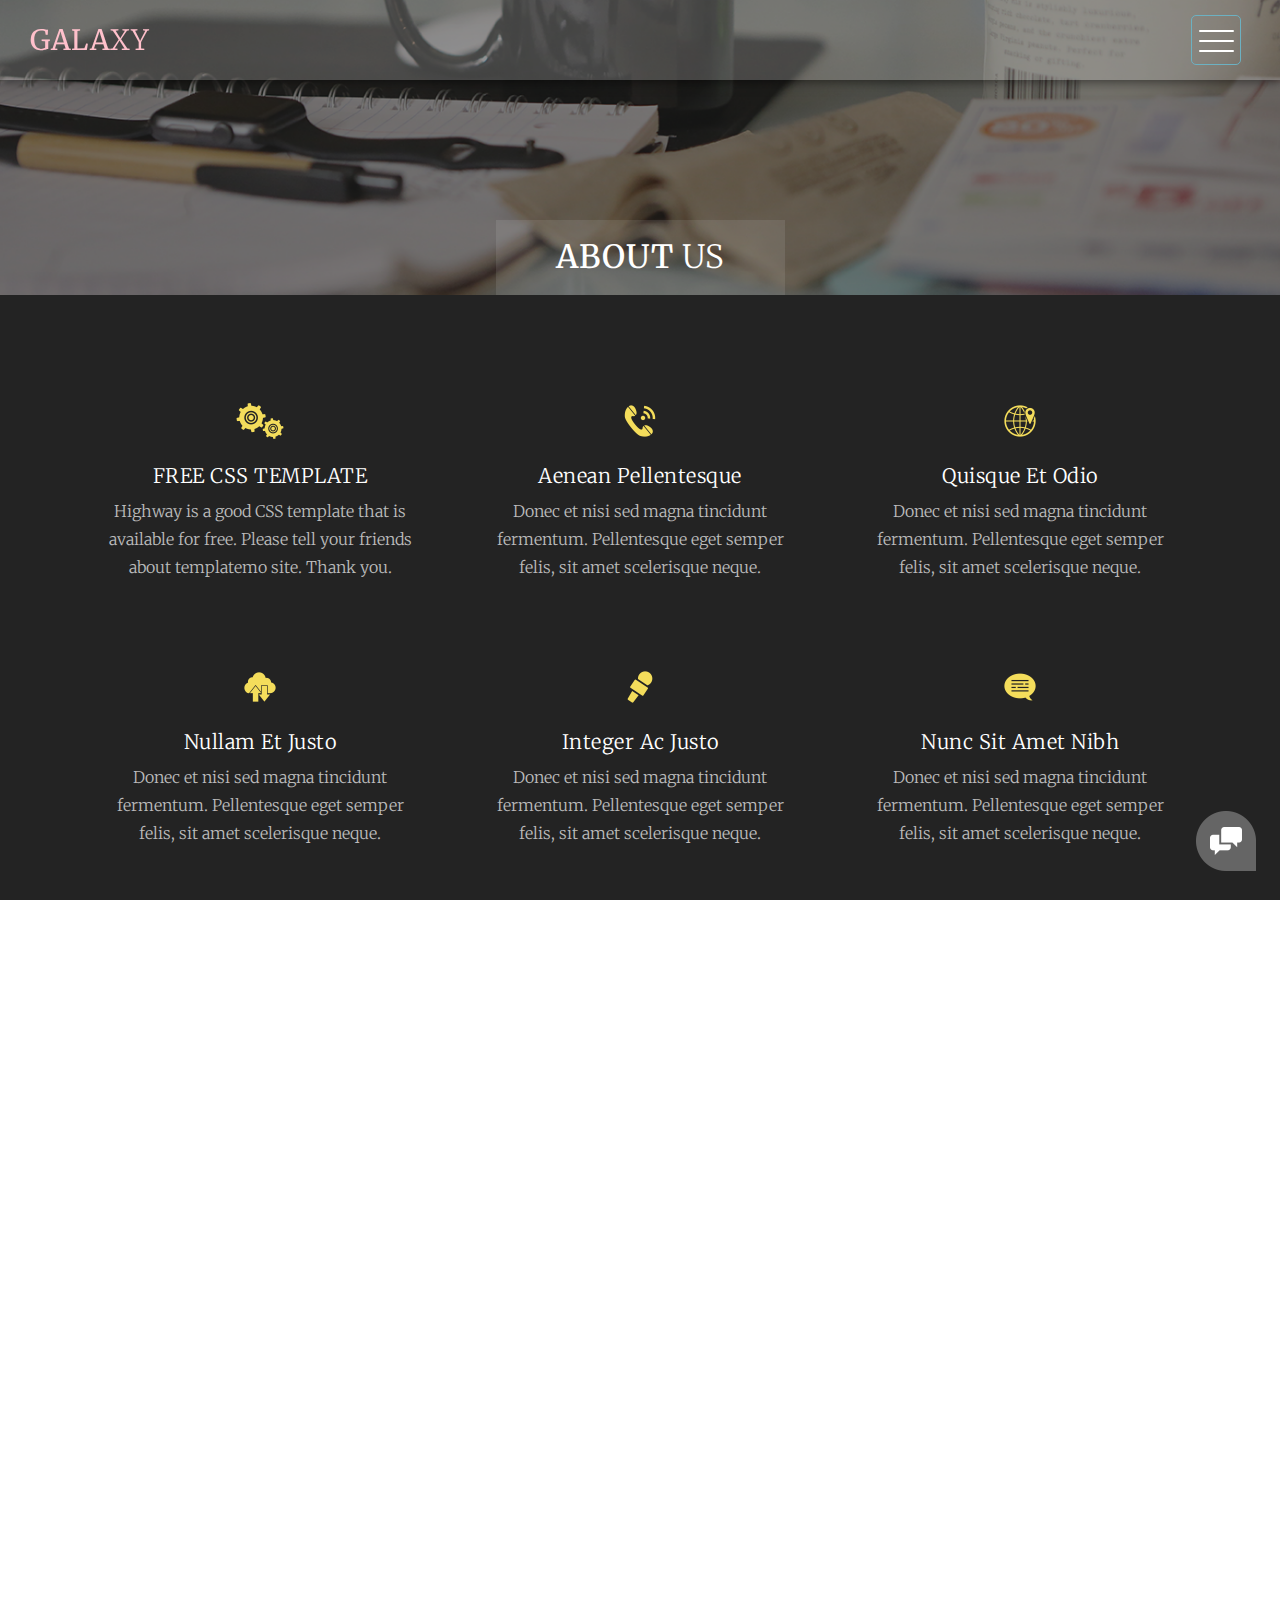
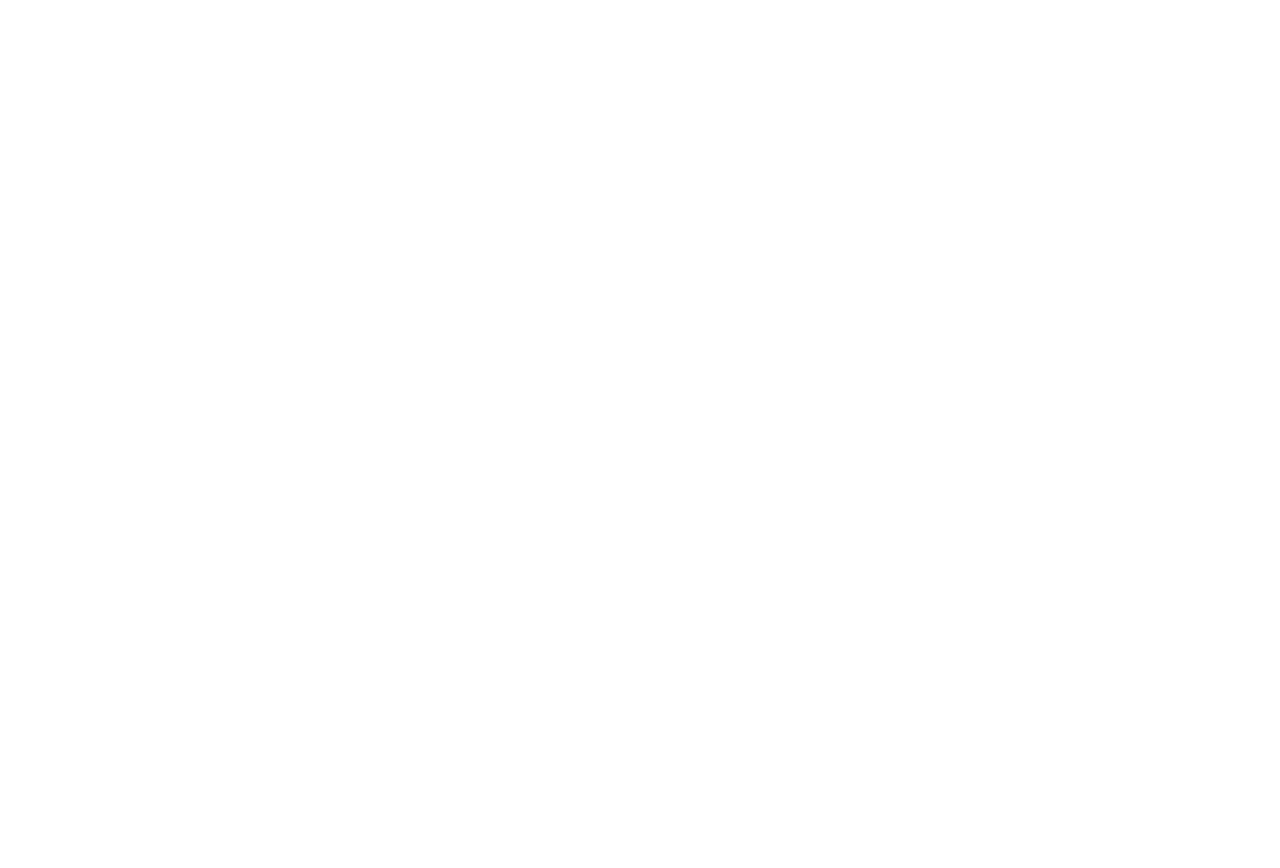
<file: about.html>
<!DOCTYPE html>
<html>
    <head>
        <meta charset="utf-8">
        <meta http-equiv="X-UA-Compatible" content="IE=edge,chrome=1">
        <title>About Highway - Free CSS Template</title>
<!-- 

Highway Template

https://templatemo.com/tm-520-highway

-->
        <meta name="description" content="">
        <meta name="viewport" content="width=device-width, initial-scale=1">
        <link rel="apple-touch-icon" href="apple-touch-icon.png">

        <link rel="stylesheet" href="css/bootstrap.min.css">
        <link rel="stylesheet" href="css/bootstrap-theme.min.css">
        <link rel="stylesheet" href="css/fontAwesome.css">
        <link rel="stylesheet" href="css/light-box.css">
        <link rel="stylesheet" href="css/templatemo-style.css">

        <link href="https://fonts.googleapis.com/css?family=Kanit:100,200,300,400,500,600,700,800,900" rel="stylesheet">

        <script src="js/vendor/modernizr-2.8.3-respond-1.4.2.min.js"></script>
    </head>

<body>

    <nav>
        <div class="logo">
            <a href="index.html">Gala<em>xy</em></a>
        </div>
      <div class="menu-icon">
        <span></span>
      </div>
    </nav>

    <div class="page-heading">
        <div class="container">
            <div class="heading-content">
                <h1>About <em>Us</em></h1>
            </div>
        </div>
    </div>


    <div class="services">
        <div class="container">
            <div class="col-md-4 col-sm-6">
                <div class="service-item">
                    <div class="icon">
                        <img src="img/service_1.png" alt="">
                    </div>
                    <div class="text">
                        <h4>FREE CSS TEMPLATE</h4>
                        <p>Highway is a good CSS template that is available for free. Please tell your friends about templatemo site. Thank you.</p>
                    </div>
                </div>
            </div>
            <div class="col-md-4 col-sm-6">
                <div class="service-item">
                    <div class="icon">
                        <img src="img/service_2.png" alt="">
                    </div>
                    <div class="text">
                        <h4>Aenean pellentesque</h4>
                        <p>Donec et nisi sed magna tincidunt fermentum. Pellentesque eget semper felis, sit amet scelerisque neque.</p>
                    </div>
                </div>
            </div>
            <div class="col-md-4 col-sm-6">
                <div class="service-item">
                    <div class="icon">
                        <img src="img/service_3.png" alt="">
                    </div>
                    <div class="text">
                        <h4>Quisque et odio</h4>
                        <p>Donec et nisi sed magna tincidunt fermentum. Pellentesque eget semper felis, sit amet scelerisque neque.</p>
                    </div>
                </div>
            </div>
            <div class="col-md-4 col-sm-6">
                <div class="service-item">
                    <div class="icon">
                        <img src="img/service_4.png" alt="">
                    </div>
                    <div class="text">
                        <h4>Nullam et justo</h4>
                        <p>Donec et nisi sed magna tincidunt fermentum. Pellentesque eget semper felis, sit amet scelerisque neque.</p>
                    </div>
                </div>
            </div>
            <div class="col-md-4 col-sm-6">
                <div class="service-item">
                    <div class="icon">
                        <img src="img/service_5.png" alt="">
                    </div>
                    <div class="text">
                        <h4>Integer ac justo</h4>
                        <p>Donec et nisi sed magna tincidunt fermentum. Pellentesque eget semper felis, sit amet scelerisque neque.</p>
                    </div>
                </div>
            </div>
            <div class="col-md-4 col-sm-6">
                <div class="service-item">
                    <div class="icon">
                        <img src="img/service_6.png" alt="">
                    </div>
                    <div class="text">
                        <h4>Nunc sit amet nibh</h4>
                        <p>Donec et nisi sed magna tincidunt fermentum. Pellentesque eget semper felis, sit amet scelerisque neque.</p>
                    </div>
                </div>
            </div>
        </div>
    </div>


    <div class="more-about-us">
        <div class="container">
            <div class="col-md-5 col-md-offset-7">
                <div class="content">
                    <h2>Aenean vehicula tincidunt</h2>
                    <span>Donec et nisi sed</span>
                    <p>Vivamus vitae libero euismod, pretium magna a, vulputate metus. Curabitur et arcu felis. Praesent aliquet lectus in purus viverra varius. 
                    <br><br>Suspendisse et rutrum nisl. Phasellus porttitor metus vel justo blandit, in finibus neque elementum. Nullam semper, turpis quis egestas consequat, dui eros tristique lectus, ac euismod ex quam id mauris.</p>
                    <div class="simple-btn">
                        <a href="#">Continue Reading</a>
                    </div>
                </div>
            </div>
        </div>
    </div>


    <div class="pricing-tables">
        <div class="container">
            <div class="col-md-4 col-sm-6">
                <div class="table-item">
                    <h4>$250/mo</h4>
                    <span>Starter Plan</span>
                    <ul>
                    	<li>Xeon 8 Cores 3.2GHz</li>
                        <li>RAM 32 GB</li>
                        <li>10 TB RAID 1</li>
                        <li>1,000 TB Transfer</li>
                        <li>24-hour Support</li>
                    </ul>
                    <div class="simple-btn">
                        <a href="#">Details</a>
                    </div>
                </div>
            </div>
            <div class="col-md-4 col-sm-6">
                <div class="table-item premium-item">
                    <h4>$420/mo</h4>
                    <span>Standard Plan</span>
                    <ul>
                        <li>Xeon 16 Cores 3.2GHz</li>
                        <li>RAM 64 GB</li>
                        <li>20 TB RAID 1</li>
                        <li>2,000 TB Transfer</li>
                        <li>15-minute Quick Support</li>
                    </ul>
                    <div class="simple-btn">
                        <a href="#">Details</a>
                    </div>
                </div>
            </div>
            <div class="col-md-4 col-sm-6">
                <div class="table-item">
                    <h4>$750/mo</h4>
                    <span>Premium Plan</span>
                    <ul>
                        <li>Xeon 32 Cores 3.2GHz</li>
                        <li>RAM 128 GB</li>
                        <li>10 TB SSD RAID 10</li>
                        <li>6,000 TB Transfer</li>
                        <li>1-minute Instant Support</li>
                    </ul>
                    <div class="simple-btn">
                        <a href="#">Details</a>
                    </div>
                </div>
            </div>
        </div>
    </div>


    <footer>
        <div class="container-fluid">
            <div class="col-md-12">
                <p>Copyright &copy; 2018 Company Name 
    
    | Designed by TemplateMo</p>
            </div>
        </div>
    </footer>


      <!-- Modal button -->
    <div class="popup-icon">
      <button id="modBtn" class="modal-btn"><img src="img/contact-icon.png" alt=""></button>
    </div>  

    <!-- Modal -->
    <div id="modal" class="modal">
      <!-- Modal Content -->
      <div class="modal-content">
        <!-- Modal Header -->
        <div class="modal-header">
          <h3 class="header-title">Say hello to <em>Highway</em></h3>
          <div class="close-btn"><img src="img/close_contact.png" alt=""></div>    
        </div>
        <!-- Modal Body -->
        <div class="modal-body">
          <div class="col-md-6 col-md-offset-3">
            <form id="contact" action="" method="post">
                <div class="row">
                    <div class="col-md-12">
                      <fieldset>
                        <input name="name" type="text" class="form-control" id="name" placeholder="Your name..." required="">
                      </fieldset>
                    </div>
                    <div class="col-md-12">
                      <fieldset>
                        <input name="email" type="email" class="form-control" id="email" placeholder="Your email..." required="">
                      </fieldset>
                    </div>
                    <div class="col-md-12">
                      <fieldset>
                        <textarea name="message" rows="6" class="form-control" id="message" placeholder="Your message..." required=""></textarea>
                      </fieldset>
                    </div>
                    <div class="col-md-12">
                      <fieldset>
                        <button type="submit" id="form-submit" class="btn">Send Message Now</button>
                      </fieldset>
                    </div>
                </div>
            </form>
          </div>
        </div>
      </div>
    </div>

    

    <section class="overlay-menu">
      <div class="container">
        <div class="row">
          <div class="main-menu">
              <ul>
                  <li>
                      <a href="index.html">Home - Full-width</a>
                  </li>
                  <li>
                      <a href="masonry.html">Home - Masonry</a>
                  </li>
                  <li>
                      <a href="grid.html">Home - Small-width</a>
                  </li>
                  <li>
                      <a href="about.html">About Us</a>
                  </li>
                  <li>
                      <a href="blog.html">Blog Entries</a>
                  </li>
                  <li>
                      <a href="single-post.html">Single Post</a>
                  </li>
              </ul>
              <p>We create awesome templates for you</p>
          </div>
        </div>
      </div>
    </section>

    <script src="https://ajax.googleapis.com/ajax/libs/jquery/1.11.2/jquery.min.js"></script>
    <script>window.jQuery || document.write('<script src="js/vendor/jquery-1.11.2.min.js"><\/script>')</script>

    <script src="js/vendor/bootstrap.min.js"></script>
    
    <script src="js/plugins.js"></script>
    <script src="js/main.js"></script>

</body>
</html>
</file>
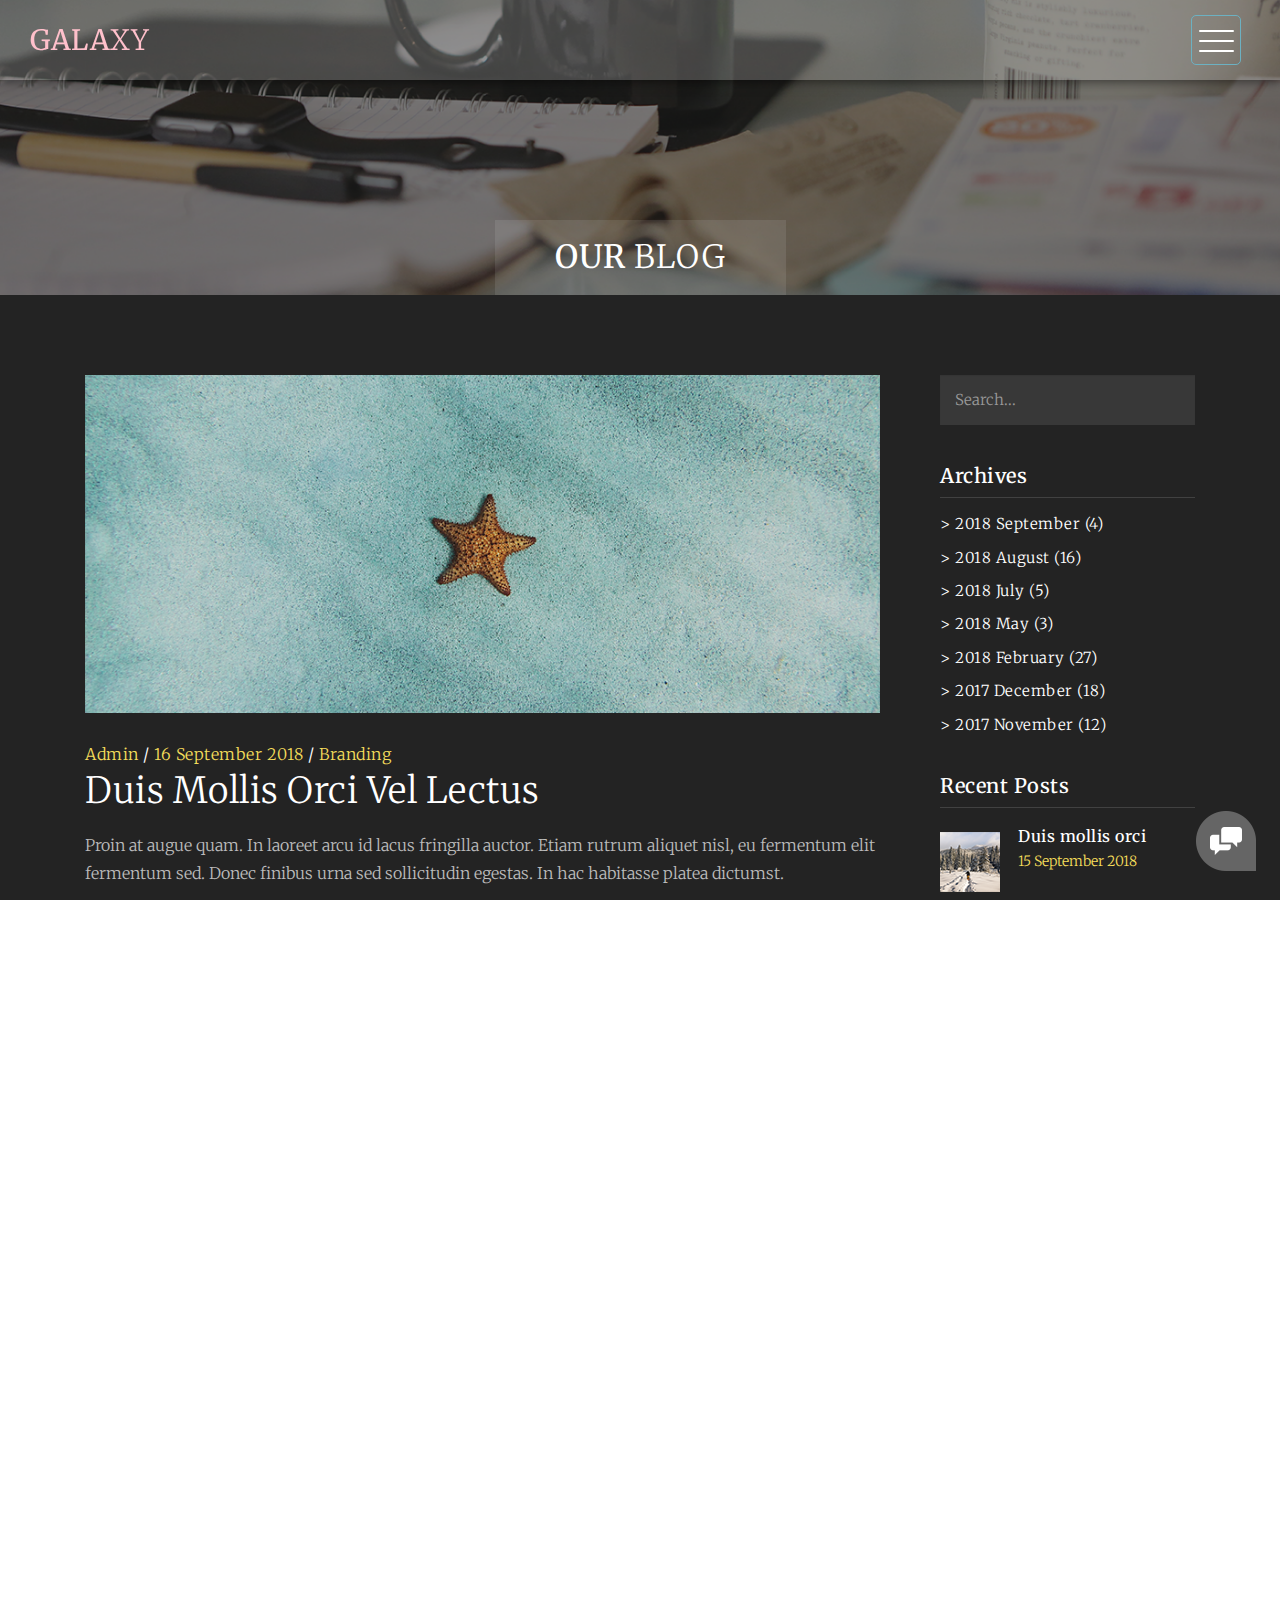
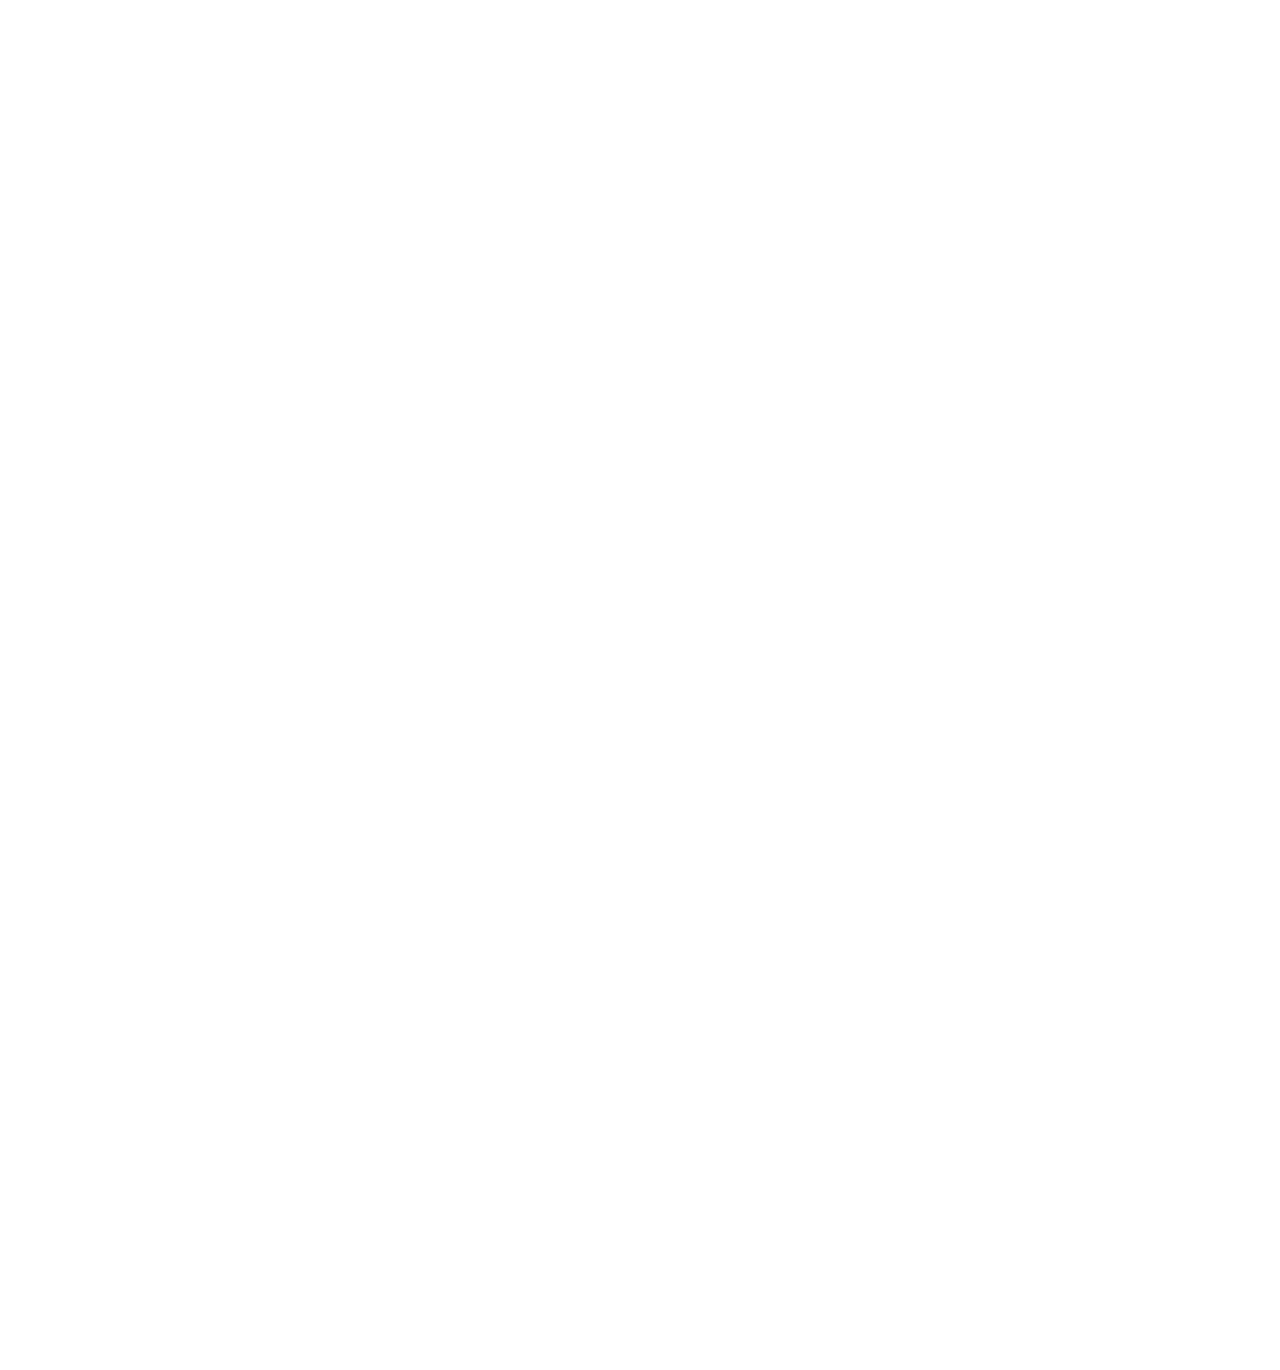
<file: blog.html>
<!DOCTYPE html>
<html>
    <head>
        <meta charset="utf-8">
        <meta http-equiv="X-UA-Compatible" content="IE=edge,chrome=1">
        <title>Highway Blog - Free CSS Template</title>
<!-- 

Highway Template

https://templatemo.com/tm-520-highway

-->
        <meta name="description" content="">
        <meta name="viewport" content="width=device-width, initial-scale=1">
        <link rel="apple-touch-icon" href="apple-touch-icon.png">

        <link rel="stylesheet" href="css/bootstrap.min.css">
        <link rel="stylesheet" href="css/bootstrap-theme.min.css">
        <link rel="stylesheet" href="css/fontAwesome.css">
        <link rel="stylesheet" href="css/light-box.css">
        <link rel="stylesheet" href="css/templatemo-style.css">

        <link href="https://fonts.googleapis.com/css?family=Kanit:100,200,300,400,500,600,700,800,900" rel="stylesheet">

        <script src="js/vendor/modernizr-2.8.3-respond-1.4.2.min.js"></script>
    </head>

<body>

    <nav>
        <div class="logo">
            <a href="index.html">Gala<em>xy</em></a>
        </div>
      <div class="menu-icon">
        <span></span>
      </div>
    </nav>

    <div class="page-heading">
        <div class="container">
            <div class="heading-content">
                <h1>Our <em>Blog</em></h1>
            </div>
        </div>
    </div>


    <div class="blog-entries">
        <div class="container">
            <div class="col-md-9">
                <div class="blog-posts">
                    <div class="row">
                        <div class="col-md-12">
                            <div class="blog-post">
                                <img src="img/blog_post_1.png" alt="">
                                <div class="text-content">
                                    <span><a href="#">Admin</a> / <a href="#">16 September 2018</a> / <a href="#">Branding</a></span>
                                    <h2>Duis mollis orci vel lectus</h2>
                                    <p>Proin at augue quam. In laoreet arcu id lacus fringilla auctor. Etiam rutrum aliquet nisl, eu fermentum elit fermentum sed. Donec finibus urna sed sollicitudin egestas. In hac habitasse platea dictumst. 
                                    <br><br>Phasellus purus turpis, porta non lectus vitae, laoreet blandit diam. Suspendisse elementum ligula at purus gravida, vel malesuada dolor accumsan. Morbi finibus dapibus ex, ut finibus felis.</p>
                                    <div class="simple-btn">
                                        <a href="single-post.html">continue reading</a>
                                    </div>
                                </div>
                            </div>
                        </div>
                        <div class="col-md-12">
                            <div class="blog-post">
                                <img src="img/blog_post_2.png" alt="">
                                <div class="text-content">
                                    <span><a href="#">Admin</a> / <a href="#">28 August 2018</a> / <a href="#">Lifestyle</a></span>
                                    <h2>Integer scelerisque odio elit</h2>
                                    <p>Aliquam erat volutpat. Donec condimentum ante nec sapien sodales, ut molestie mauris scelerisque. Maecenas in turpis sed odio pretium tempor. In libero tellus, maximus in accumsan id, posuere non urna. 
                                    <br><br>Fusce ex elit, congue vitae interdum et, sodales vitae purus. Vestibulum ante ipsum primis in faucibus orci luctus et ultrices posuere cubilia Curae; Quisque id egestas nibh. Curabitur convallis cursus pharetra. Curabitur non ligula id lacus pulvinar sollicitudin. Etiam quis tempus lectus, sed iaculis ex.</p>
                                    <div class="simple-btn">
                                        <a href="single-post.html">continue reading</a>
                                    </div>
                                </div>
                            </div>
                        </div>
                        <div class="col-md-12">
                            <div class="blog-post">
                                <img src="img/blog_post_3.png" alt="">
                                <div class="text-content">
                                    <span><a href="#">Admin</a> / <a href="#">31 July 2018</a> / <a href="#">Work Stuff</a></span>
                                    <h2>Nulla condimentum at dui eu</h2>
                                    <p>Cras ultrices ex sodales, vestibulum leo quis, volutpat mauris. In pretium vehicula dolor, sit amet ornare orci placerat sit amet. Nam non dolor sagittis, dignissim purus at, fringilla lacus. In aliquet, sapien ut lobortis molestie, lorem diam commodo leo, vitae eleifend diam justo ac velit.
                                    <br><br>ras felis purus, efficitur vel luctus a, ultrices vitae diam. Maecenas maximus vehicula aliquet. Donec scelerisque, diam id dapibus ultrices, tortor tellus eleifend arcu, maximus iaculis mi elit sit amet odio. Donec at mauris sit amet velit tempus semper.</p>
                                    <div class="simple-btn">
                                        <a href="single-post.html">continue reading</a>
                                    </div>
                                </div>
                            </div>
                        </div>
                        <div class="col-md-12">
                            <ul class="page-number">
                                <li class="active"><a href="#">1</a></li>
                                <li><a href="#">2</a></li>
                                <li><a href="#">3</a></li>
                                <li><a href="#">></a></li>
                            </ul>
                        </div>
                    </div>
                </div>
            </div>
            <div class="col-md-3">
                <div class="side-bar">
                    <div class="search">
                        <fieldset>
                            <input name="search" type="text" class="form-control" id="search" placeholder="Search..." required="">
                        </fieldset>
                    </div>
                    <div class="archives">
                        <div class="sidebar-heding">
                            <h2>Archives</h2>
                        </div>
                        <ul>
                            <li><a href="#">> 2018 September (4)</a></li>
                            <li><a href="#">> 2018 August (16)</a></li>
                            <li><a href="#">> 2018 July (5)</a></li>
                            <li><a href="#">> 2018 May (3)</a></li>
                            <li><a href="#">> 2018 February (27)</a></li>
                            <li><a href="#">> 2017 December (18)</a></li>
                            <li><a href="#">> 2017 November (12)</a></li>
                        </ul>
                    </div>
                    <div class="recent-posts">
                        <div class="sidebar-heding">
                            <h2>Recent Posts</h2>
                        </div>
                        <ul>
                            <li><a href="single-post.html">
                                <img src="img/recent_post_1.png" alt="Recent Post 1">
                                <div class="text">
                                    <h6>Duis mollis orci</h6>
                                    <span>15 September 2018</span>
                                </div>
                            </li></a>
                            <li><a href="single-post.html">
                                <img src="img/recent_post_2.png" alt="Recent Post 2">
                                <div class="text">
                                    <h6>Etiam quis tem</h6>
                                    <span>10 August 2018</span>
                                </div>
                            </li></a>
                            <li><a href="single-post.html">
                                <img src="img/recent_post_3.png" alt="Recent Post 3">
                                <div class="text">
                                    <h6>Proin at augue</h6>
                                    <span>16 July 2018</span>
                                </div>
                            </li></a>
                        </ul>
                    </div>
                    <div class="categories">
                        <div class="sidebar-heding">
                            <h2>Categories</h2>
                        </div>
                        <ul>
                            <li><a href="#">> Lifestyle (7)</a></li>
                            <li><a href="#">> Branding (9)</a></li>
                            <li><a href="#">> Nature (14)</a></li>
                            <li><a href="#">> Work Stuff (6)</a></li>
                            <li><a href="#">> Science (5)</a></li>
                        </ul>
                    </div>
                    <div class="latest-gallery">
                        <div class="sidebar-heding">
                            <h2>Latest Gallery</h2>
                        </div>
                        <ul>
                            <li><a href="#"></a><img src="img/latest_gallery_1.png" alt=""></a></li>
                            <li><a href="#"></a><img src="img/latest_gallery_2.png" alt=""></a></li>
                            <li><a href="#"></a><img src="img/latest_gallery_3.png" alt=""></a></li>
                            <li><a href="#"></a><img src="img/latest_gallery_4.png" alt=""></a></li>
                            <li><a href="#"></a><img src="img/latest_gallery_5.png" alt=""></a></li>
                            <li><a href="#"></a><img src="img/latest_gallery_6.png" alt=""></a></li>
                            <li><a href="#"></a><img src="img/latest_gallery_7.png" alt=""></a></li>
                            <li><a href="#"></a><img src="img/latest_gallery_8.png" alt=""></a></li>
                        </ul>
                    </div>
                </div>
            </div>
        </div>
    </div>


    <footer>
        <div class="container-fluid">
            <div class="col-md-12">
                <p>Copyright &copy; 2018 Company Name 
    
    | Designed by TemplateMo</p>
            </div>
        </div>
    </footer>


      <!-- Modal button -->
    <div class="popup-icon">
      <button id="modBtn" class="modal-btn"><img src="img/contact-icon.png" alt=""></button>
    </div>  

    <!-- Modal -->
    <div id="modal" class="modal">
      <!-- Modal Content -->
      <div class="modal-content">
        <!-- Modal Header -->
        <div class="modal-header">
          <h3 class="header-title">Say hello to <em>Highway</em></h3>
          <div class="close-btn"><img src="img/close_contact.png" alt=""></div>    
        </div>
        <!-- Modal Body -->
        <div class="modal-body">
          <div class="col-md-6 col-md-offset-3">
            <form id="contact" action="" method="post">
                <div class="row">
                    <div class="col-md-12">
                      <fieldset>
                        <input name="name" type="text" class="form-control" id="name" placeholder="Your name..." required="">
                      </fieldset>
                    </div>
                    <div class="col-md-12">
                      <fieldset>
                        <input name="email" type="email" class="form-control" id="email" placeholder="Your email..." required="">
                      </fieldset>
                    </div>
                    <div class="col-md-12">
                      <fieldset>
                        <textarea name="message" rows="6" class="form-control" id="message" placeholder="Your message..." required=""></textarea>
                      </fieldset>
                    </div>
                    <div class="col-md-12">
                      <fieldset>
                        <button type="submit" id="form-submit" class="btn">Send Message Now</button>
                      </fieldset>
                    </div>
                </div>
            </form>
          </div>
        </div>
      </div>
    </div>

    

    <section class="overlay-menu">
      <div class="container">
        <div class="row">
          <div class="main-menu">
              <ul>
                  <li>
                      <a href="index.html">Home - Full-width</a>
                  </li>
                  <li>
                      <a href="masonry.html">Home - Masonry</a>
                  </li>
                  <li>
                      <a href="grid.html">Home - Small-width</a>
                  </li>
                  <li>
                      <a href="about.html">About Us</a>
                  </li>
                  <li>
                      <a href="blog.html">Blog Entries</a>
                  </li>
                  <li>
                      <a href="single-post.html">Single Post</a>
                  </li>
              </ul>
              <p>We create awesome templates for you</p>
          </div>
        </div>
      </div>
    </section>

    <script src="https://ajax.googleapis.com/ajax/libs/jquery/1.11.2/jquery.min.js"></script>
    <script>window.jQuery || document.write('<script src="js/vendor/jquery-1.11.2.min.js"><\/script>')</script>

    <script src="js/vendor/bootstrap.min.js"></script>
    
    <script src="js/plugins.js"></script>
    <script src="js/main.js"></script>

</body>
</html>
</file>
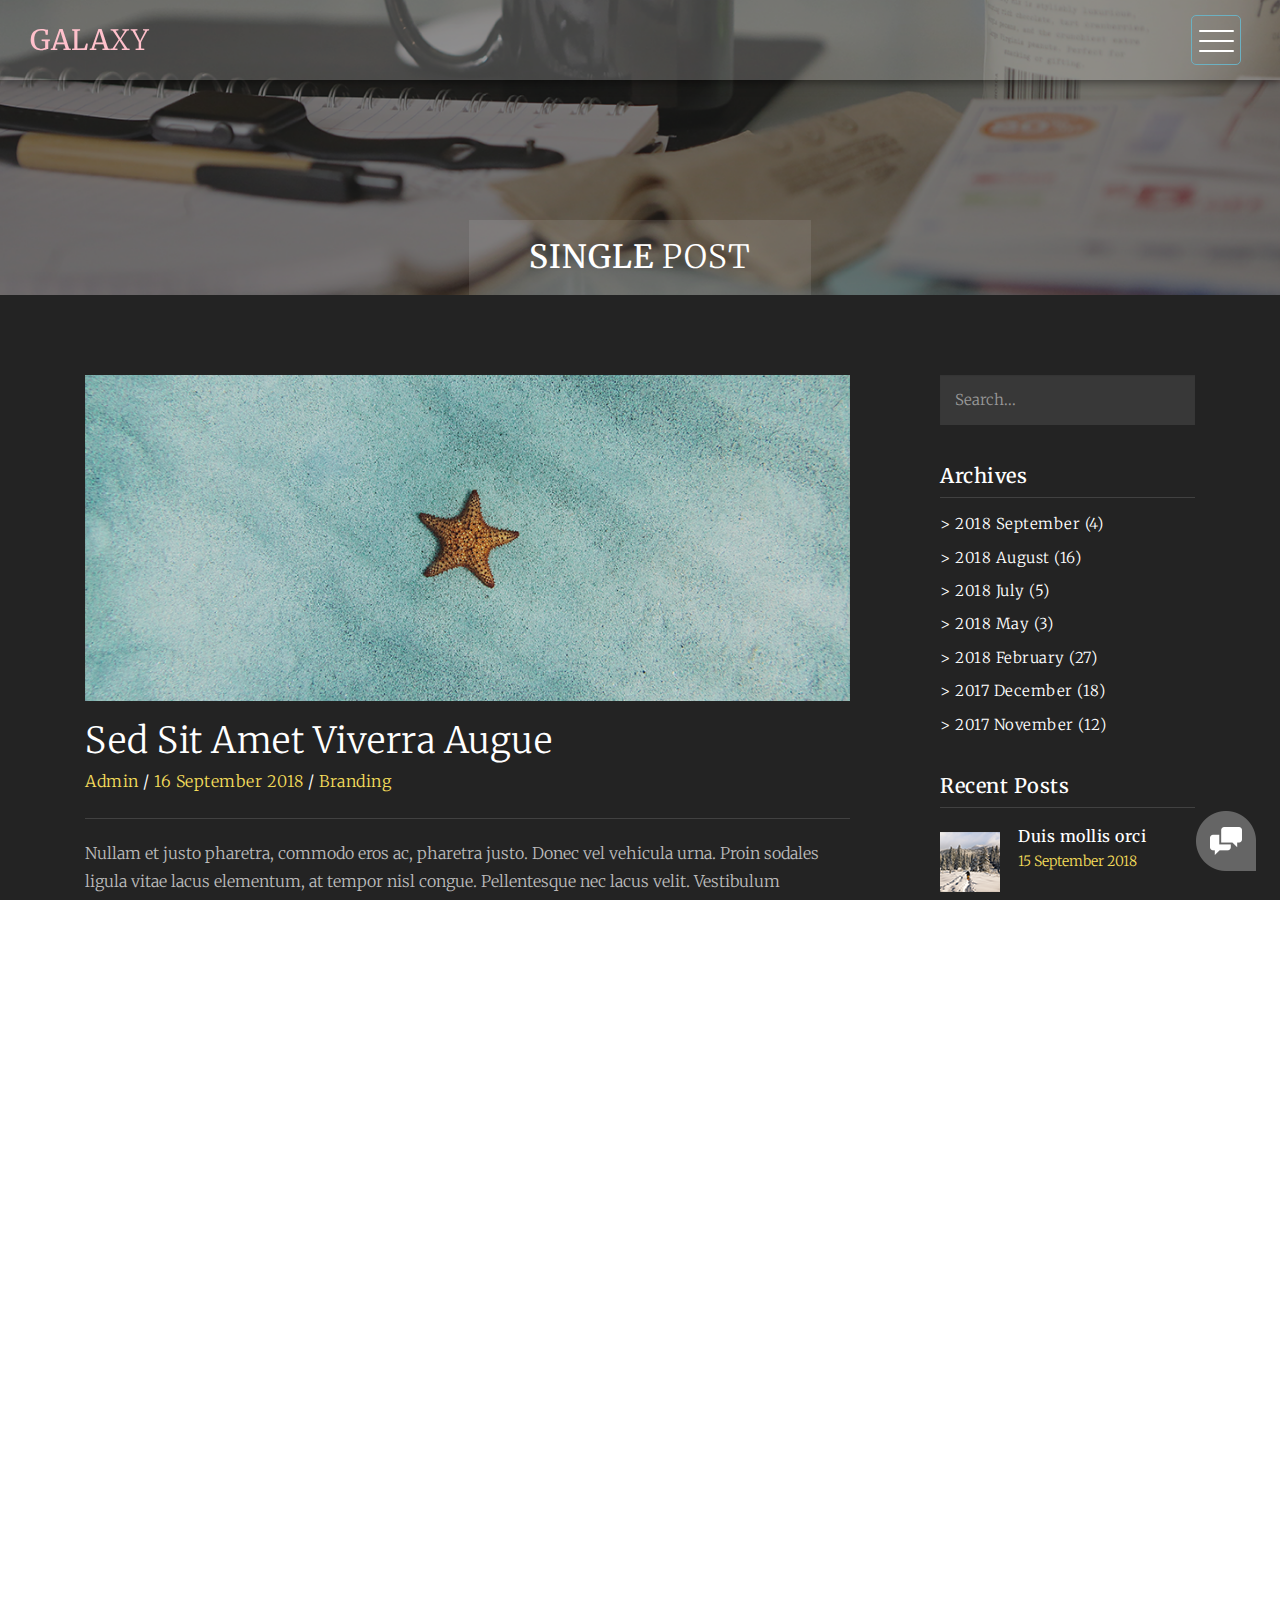
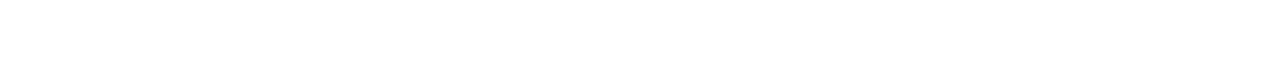
<file: single-post.html>
<!DOCTYPE html>
<html>
    <head>
        <meta charset="utf-8">
        <meta http-equiv="X-UA-Compatible" content="IE=edge,chrome=1">
        <title>Highway Single Post</title>
<!-- 

Highway Template

https://templatemo.com/tm-520-highway

-->
        <meta name="description" content="">
        <meta name="viewport" content="width=device-width, initial-scale=1">
        <link rel="apple-touch-icon" href="apple-touch-icon.png">

        <link rel="stylesheet" href="css/bootstrap.min.css">
        <link rel="stylesheet" href="css/bootstrap-theme.min.css">
        <link rel="stylesheet" href="css/fontAwesome.css">
        <link rel="stylesheet" href="css/light-box.css">
        <link rel="stylesheet" href="css/templatemo-style.css">

        <link href="https://fonts.googleapis.com/css?family=Kanit:100,200,300,400,500,600,700,800,900" rel="stylesheet">

        <script src="js/vendor/modernizr-2.8.3-respond-1.4.2.min.js"></script>
    </head>

<body>

    <nav>
        <div class="logo">
            <a href="index.html">Gala<em>xy</em></a>
        </div>
      <div class="menu-icon">
        <span></span>
      </div>
    </nav>

    <div class="page-heading">
        <div class="container">
            <div class="heading-content">
                <h1>Single <em>Post</em></h1>
            </div>
        </div>
    </div>


    <div class="blog-entries">
        <div class="container">
            <div class="col-md-9">
                <div class="blog-posts">
                    <div class="row">
                        <div class="col-md-12">
                            <div class="single-blog-post">
                                <img src="img/blog_post_1.png" alt="">
                                <div class="text-content">
                                    <h2>Sed sit amet viverra augue</h2>
                                    <span><a href="#">Admin</a> / <a href="#">16 September 2018</a> / <a href="#">Branding</a></span>
                                    <p>Nullam et justo pharetra, commodo eros ac, pharetra justo. Donec vel vehicula urna. Proin sodales ligula vitae lacus elementum, at tempor nisl congue. Pellentesque nec lacus velit. Vestibulum tincidunt hendrerit ante id sagittis. Phasellus sodales nibh mattis neque interdum viverra. Nam accumsan arcu id fringilla auctor. 
                                    <br><br>Suspendisse et rutrum nisl. Phasellus porttitor metus vel justo blandit, in finibus neque elementum. Nullam semper, turpis quis egestas consequat, dui eros tristique lectus, ac euismod ex quam id mauris. Nunc sit amet nibh sollicitudin, interdum nunc in, eleifend est.
                                    
                                	<br><br>Pellentesque vel dignissim libero, et sagittis elit. Nulla dignissim eleifend tellus, sed molestie risus rutrum non. Etiam lorem odio, convallis a arcu vel, bibendum molestie metus. Pellentesque imperdiet nisl ante, eu congue nisl suscipit id.
                                    <br><br><a href="blog.html">Back to Blog</a></p>
                                    <div class="tags-share">
                                        <div class="row">
                                            <div class="col-md-6">
                                                <ul class="tags">
                                                    <li>Tags:</li>
                                                    <li><a href="#">life</a>,</li>
                                                    <li><a href="#">nature</a>,</li>
                                                    <li><a href="#">life is good</a></li>
                                                </ul>
                                            </div>
                                            <div class="col-md-6">
                                                <ul class="share">
                                                    <li>Share:</li>
                                                    <li><a href="#">facebook</a>,</li>
                                                    <li><a href="#">twitter</a>,</li>
                                                    <li><a href="#">behance</a></li>
                                                </ul>
                                            </div>
                                        </div>
                                    </div>
                                </div>
                            </div>
                        </div>
                    </div>
                </div>
            </div>
            <div class="col-md-3">
                <div class="side-bar">
                    <div class="search">
                        <fieldset>
                            <input name="search" type="text" class="form-control" id="search" placeholder="Search..." required="">
                        </fieldset>
                    </div>
                    <div class="archives">
                        <div class="sidebar-heding">
                            <h2>Archives</h2>
                        </div>
                        <ul>
                            <li><a href="#">> 2018 September (4)</a></li>
                            <li><a href="#">> 2018 August (16)</a></li>
                            <li><a href="#">> 2018 July (5)</a></li>
                            <li><a href="#">> 2018 May (3)</a></li>
                            <li><a href="#">> 2018 February (27)</a></li>
                            <li><a href="#">> 2017 December (18)</a></li>
                            <li><a href="#">> 2017 November (12)</a></li>
                        </ul>
                    </div>
                    <div class="recent-posts">
                        <div class="sidebar-heding">
                            <h2>Recent Posts</h2>
                        </div>
                        <ul>
                            <li><a href="single-post.html">
                                <img src="img/recent_post_1.png" alt="Recent Post 1">
                                <div class="text">
                                    <h6>Duis mollis orci</h6>
                                    <span>15 September 2018</span>
                                </div>
                            </li></a>
                            <li><a href="single-post.html">
                                <img src="img/recent_post_2.png" alt="Recent Post 2">
                                <div class="text">
                                    <h6>Etiam quis tem</h6>
                                    <span>10 August 2018</span>
                                </div>
                            </li></a>
                            <li><a href="single-post.html">
                                <img src="img/recent_post_3.png" alt="Recent Post 3">
                                <div class="text">
                                    <h6>Proin at augue</h6>
                                    <span>16 July 2018</span>
                                </div>
                            </li></a>
                        </ul>
                    </div>
                    <div class="categories">
                        <div class="sidebar-heding">
                            <h2>Categories</h2>
                        </div>
                        <ul>
                            <li><a href="#">> Lifestyle (7)</a></li>
                            <li><a href="#">> Branding (9)</a></li>
                            <li><a href="#">> Nature (14)</a></li>
                            <li><a href="#">> Work Stuff (6)</a></li>
                            <li><a href="#">> Science (5)</a></li>
                        </ul>
                    </div>
                    <div class="latest-gallery">
                        <div class="sidebar-heding">
                            <h2>Latest Gallery</h2>
                        </div>
                        <ul>
                            <li><a href="#"></a><img src="img/latest_gallery_1.png" alt=""></a></li>
                            <li><a href="#"></a><img src="img/latest_gallery_2.png" alt=""></a></li>
                            <li><a href="#"></a><img src="img/latest_gallery_3.png" alt=""></a></li>
                            <li><a href="#"></a><img src="img/latest_gallery_4.png" alt=""></a></li>
                            <li><a href="#"></a><img src="img/latest_gallery_5.png" alt=""></a></li>
                            <li><a href="#"></a><img src="img/latest_gallery_6.png" alt=""></a></li>
                            <li><a href="#"></a><img src="img/latest_gallery_7.png" alt=""></a></li>
                            <li><a href="#"></a><img src="img/latest_gallery_8.png" alt=""></a></li>
                        </ul>
                    </div>
                </div>
            </div>
        </div>
    </div>


    <footer>
        <div class="container-fluid">
            <div class="col-md-12">
                <p>Copyright &copy; 2018 Company Name 
    
    | Designed by TemplateMo</p>
            </div>
        </div>
    </footer>


      <!-- Modal button -->
    <div class="popup-icon">
      <button id="modBtn" class="modal-btn"><img src="img/contact-icon.png" alt=""></button>
    </div>  

    <!-- Modal -->
    <div id="modal" class="modal">
      <!-- Modal Content -->
      <div class="modal-content">
        <!-- Modal Header -->
        <div class="modal-header">
          <h3 class="header-title">Say hello to <em>Highway</em></h3>
          <div class="close-btn"><img src="img/close_contact.png" alt=""></div>    
        </div>
        <!-- Modal Body -->
        <div class="modal-body">
          <div class="col-md-6 col-md-offset-3">
            <form id="contact" action="" method="post">
                <div class="row">
                    <div class="col-md-12">
                      <fieldset>
                        <input name="name" type="text" class="form-control" id="name" placeholder="Your name..." required="">
                      </fieldset>
                    </div>
                    <div class="col-md-12">
                      <fieldset>
                        <input name="email" type="email" class="form-control" id="email" placeholder="Your email..." required="">
                      </fieldset>
                    </div>
                    <div class="col-md-12">
                      <fieldset>
                        <textarea name="message" rows="6" class="form-control" id="message" placeholder="Your message..." required=""></textarea>
                      </fieldset>
                    </div>
                    <div class="col-md-12">
                      <fieldset>
                        <button type="submit" id="form-submit" class="btn">Send Message Now</button>
                      </fieldset>
                    </div>
                </div>
            </form>
          </div>
        </div>
      </div>
    </div>

    

    <section class="overlay-menu">
      <div class="container">
        <div class="row">
          <div class="main-menu">
              <ul>
                  <li>
                      <a href="index.html">Home - Full-width</a>
                  </li>
                  <li>
                      <a href="masonry.html">Home - Masonry</a>
                  </li>
                  <li>
                      <a href="grid.html">Home - Small-width</a>
                  </li>
                  <li>
                      <a href="about.html">About Us</a>
                  </li>
                  <li>
                      <a href="blog.html">Blog Entries</a>
                  </li>
                  <li>
                      <a href="single-post.html">Single Post</a>
                  </li>
              </ul>
              <p>We create awesome templates for you</p>
          </div>
        </div>
      </div>
    </section>


    <script src="https://ajax.googleapis.com/ajax/libs/jquery/1.11.2/jquery.min.js"></script>
    <script>window.jQuery || document.write('<script src="js/vendor/jquery-1.11.2.min.js"><\/script>')</script>

    <script src="js/vendor/bootstrap.min.js"></script>
    
    <script src="js/plugins.js"></script>
    <script src="js/main.js"></script>

</body>
</html>
</file>
<file: css/light-box.css>
/* LIGHT BOX */

body:after {
  content: url(../img/close.png) url(../img/loading.gif) url(../img/prev.png) url(../img/next.png);
  display: none;
}

body.lb-disable-scrolling {
  overflow: hidden;
}

.lightboxOverlay {
  max-height: 100%;
  overflow-y: scroll;
  position: absolute;
  top: 0;
  left: 0;
  z-index: 99999;
  background-color: black;
  filter: progid:DXImageTransform.Microsoft.Alpha(Opacity=80);
  opacity: 0.8;
  display: none;
}

.lightbox {
  position: absolute;
  margin-top: 0%;
  left: 0;
  width: 100%;
  z-index: 100000;
  text-align: center;
  line-height: 0;
  font-weight: normal;
}

.lightbox .lb-image {
  display: block;
  height: auto;
  max-width: inherit;
  max-height: none;
  border-radius: 5px;

  /* Image border */
  border: 10px solid white;
}

.lightbox a img {
  border: none;
}

.lb-outerContainer {
  position: relative;
  *zoom: 1;
  width: 250px;
  height: 250px;
  margin: 0 auto;
  border-radius: 4px;

  /* Background color behind image.
     This is visible during transitions. */
  background-color: white;
}

.lb-outerContainer:after {
  content: "";
  display: table;
  clear: both;
}

.lb-loader {
  position: absolute;
  top: 43%;
  left: 0;
  height: 25%;
  width: 100%;
  text-align: center;
  line-height: 0;
}

.lb-cancel {
  display: block;
  width: 32px;
  height: 32px;
  margin: 0 auto;
  background: url(../img/loading.gif) no-repeat;
}

.lb-nav {
  position: absolute;
  top: 0;
  left: 0;
  height: 100%;
  width: 100%;
  z-index: 10;
}

.lb-container > .nav {
  left: 0;
}

.lb-nav a {
  outline: none;
  background-image: url('[data-uri]');
}

.lb-prev, .lb-next {
  height: 100%;
  cursor: pointer;
  display: block;
}

.lb-nav a.lb-prev {
  width: 34%;
  left: 0;
  float: left;
  background: url(../img/prev.png) left 48% no-repeat;
  filter: progid:DXImageTransform.Microsoft.Alpha(Opacity=0);
  opacity: 0;
  -webkit-transition: opacity 0.6s;
  -moz-transition: opacity 0.6s;
  -o-transition: opacity 0.6s;
  transition: opacity 0.6s;
}

.lb-nav a.lb-prev:hover {
  filter: progid:DXImageTransform.Microsoft.Alpha(Opacity=100);
  opacity: 1;
}

.lb-nav a.lb-next {
  width: 64%;
  right: 0;
  float: right;
  background: url(../img/next.png) right 48% no-repeat;
  filter: progid:DXImageTransform.Microsoft.Alpha(Opacity=0);
  opacity: 0;
  -webkit-transition: opacity 0.6s;
  -moz-transition: opacity 0.6s;
  -o-transition: opacity 0.6s;
  transition: opacity 0.6s;
}

.lb-nav a.lb-next:hover {
  filter: progid:DXImageTransform.Microsoft.Alpha(Opacity=100);
  opacity: 1;
}

.lb-dataContainer {
  margin: 0 auto;
  padding-top: 5px;
  *zoom: 1;
  width: 100%;
  -moz-border-radius-bottomleft: 4px;
  -webkit-border-bottom-left-radius: 4px;
  border-bottom-left-radius: 4px;
  -moz-border-radius-bottomright: 4px;
  -webkit-border-bottom-right-radius: 4px;
  border-bottom-right-radius: 4px;
}

.lb-dataContainer:after {
  content: "";
  display: table;
  clear: both;
}

.lb-data {
  padding: 0 4px;
  color: #ccc;
}

.lb-data .lb-details {
  width: 85%;
  float: left;
  text-align: left;
  line-height: 1.1em;
}

.lb-data .lb-caption {
  font-size: 13px;
  font-weight: bold;
  line-height: 1em;
}

.lb-data .lb-caption a {
  color: #4ae;
}

.lb-data .lb-number {
  margin-top: 15px;
  display: block;
  clear: left;
  padding-bottom: 1em;
  font-size: 13px;
  color: #999999;
}

.lb-data .lb-close {
  display: block;
  float: right;
  width: 30px;
  height: 30px;
  background: url(../img/close.png) top right no-repeat;
  text-align: right;
  outline: none;
  filter: progid:DXImageTransform.Microsoft.Alpha(Opacity=70);
  opacity: 0.7;
  -webkit-transition: opacity 0.2s;
  -moz-transition: opacity 0.2s;
  -o-transition: opacity 0.2s;
  transition: opacity 0.2s;
}

.lb-data .lb-close:hover {
  cursor: pointer;
  filter: progid:DXImageTransform.Microsoft.Alpha(Opacity=100);
  opacity: 1;
}
</file>
<file: css/templatemo-style.css>
/*

Highway Template

https://templatemo.com/tm-520-highway

*/

@import url('https://fonts.googleapis.com/css2?family=Merriweather:wght@700&display=swap');
@import url('https://fonts.googleapis.com/css2?family=PT+Serif&display=swap');

body {
  font-family: 'Merriweather', serif;
}

body::-webkit-scrollbar {
  width: 8px;
  height: 8px;
  background-color: rgba(0, 0, 0, 0.9);
}
/* Add a thumb */
body::-webkit-scrollbar-thumb {
    background: rgba(250, 250, 250, 0.5);
}

body, html {
  height: 100%;
  min-height: 100%;
  overflow-x: hidden;
}


.page-heading {
  background-image: url(../img/heading_bg.png);
  background-repeat: no-repeat;
  background-size: cover;
  background-position: center center;
  width: 100%;
  text-align: center;
}

.page-heading .heading-content h1 {
  font-size: 32px;
  text-transform: uppercase;
  color: #fff;
  letter-spacing: 1px;
  background-color: rgba(250,250,250,0.1);
  display: inline-block;
  margin-bottom: 0;
  margin-top: 220px;
  padding: 20px 60px;
}

.page-heading .heading-content em {
  font-style: normal;
  font-weight: 200;
}



/* Nav Bar */

nav .logo {
  float: left;
  margin-left: 30px;

}

nav .menu {
  float: right;
  margin-right: .4em;
  list-style-type: none;
}

nav .menu li a {
  margin: .4em;
  color: #90f6fa !important;
  padding-bottom: .3em;
}

nav .logo a {
  font-size: 28px;
  line-height: 80px;
  text-transform: uppercase;
  color: pink;
  text-decoration: none;
  letter-spacing: 0.5px;
}

nav .logo em {
  font-style: normal;
  font-weight: 200;
}

nav {
  background: rgba(250,250,250,0.2);
  height: 80px;
  position: fixed;
  width: 100%;
  left: 0;
  top: 0;
  z-index: 300;
  box-shadow: 0px 2px 10px 0px rgba(0,0,0,0.5);
}

.menu-icon {
  background: transparent;
  border: 1px solid #6cb1c2;
  width: 50px;
  height: 50px;
  margin: 15px 39px 0 auto;
  position: relative;
  cursor: pointer;
  transition: background 0.5s;
  border-radius: 5px;
}

.menu-icon span,
.menu-icon span:before,
.menu-icon span:after {
  cursor: pointer;
  border-radius: 1px;
  height: 2px;
  width: 35px;
  background: white;
  position: absolute;
  left: 15%;
  top: 50%;
  display: block;
  content: '';
  transition: all 0.5s ease-in-out;
}

.menu-icon span:before {
  left: 0;
  top: -10px;
}

.menu-icon span:after {
  left: 0;
  top: 10px;
}

.menu-icon.active {
  background: rgba(250,250,250,0.2);
}

.menu-icon.active span {
  background-color: transparent;
}

.menu-icon.active span:before,
.menu-icon.active span:after {
  top: 0;
}

.menu-icon.active span:before {
  transform: rotate(135deg);
}

.menu-icon.active span:after {
  transform: rotate(-135deg);
}
/* Menu */

.overlay-menu {
  background: rgba(0, 0, 0, 0.95);
  color: #ffffff;
  position: fixed;
  z-index: 100;
  left: 0;
  top: 0;
  height: 100%;
  overflow-y: auto;
  -webkit-overflow-scrolling: touch;
  width: 100%;
  padding: 50px 0;
  opacity: 0;
  text-align: center;
  transform: translateY(-100%);
  transition: all 0.5s;
}

.overlay-menu.open {
  opacity: 1;
  transform: translateY(0%);
}

.overlay-menu .main-menu {
  transform: translateY(50%);
  opacity: 0;
  transition: all 0.3s;
  transition-delay: 0s;
}

.overlay-menu.open .main-menu {
  transition: all 0.7s;
  transition-delay: 0.7s;
  opacity: 1;
  transform: translateY(0%);
}

.overlay-menu .main-menu:nth-child(2) {
  transition-delay: 0s;
}

.overlay-menu.open .main-menu:nth-child(2) {
  transition-delay: 1.25s;
}

.overlay-menu {
  overflow: scroll;
}

.overlay-menu::-webkit-scrollbar {
  display: none;
}

.overlay-menu ul {
  list-style: none;
  margin-top: 80px;
  padding: 0px;
}
.overlay-menu ul li {
  padding: 15px 0px;
}

.overlay-menu ul li a {
  font-size: 24px;
  font-weight: 300;
  color: #fff;
  text-decoration: none;
  transition: all 0.5s;
}

.overlay-menu ul li a:hover {
  color: rgba(250,250,250,0.5);
}


.overlay-menu p {
  margin-top: 60px;
  font-size: 13px;
  text-transform: uppercase;
  color: #fff;
  font-weight: 200;
  letter-spacing: 0.5px;
  text-align: center;
}



#video-container  {
  position: relative;
  width: 100%;
  height: 100%;
  overflow: hidden;
  z-index: 1;
}

#video-container video,
.video-overlay {
  position: absolute;
  left: 50%;
  top: 50%;
  transform: translate(-50%, -50%);
  min-width: 100%;
  min-height: 100%;
}

#video-container .video-overlay {
  z-index: 9999;
  background: rgba(0,0,0,0.5);
  width: 100%;
}

#video-container .video-content {
  z-index: 99999;
  position: absolute;
  height: 100%;
  width: 100%;
}

#video-container .video-content .inner {
  height: 100%;
  width: 100%;
  display: flex;
  justify-content: center;
  align-items: center;
  flex-flow: column wrap;
}

#video-container .video-content .inner h1 {
  font-size: 64px;
  text-transform: uppercase;
  color: #fff;
  letter-spacing: 2px;
  font-weight: 500;
  text-align: center;
}

#video-container .video-content .inner em {
  font-style: normal;
  font-weight: 200;
}


#video-container .video-content .inner p {
  color: #fff;
  font-size: 22px;
  font-weight: 200;
  letter-spacing: 1.5px;
  text-align: center;
  padding: 0px 30px;
}

#video-container .video-content .inner a {
  color: #fff;
  text-decoration: underline;
}

#video-container .video-content .inner .scroll-icon {
  margin-top: 45px;
}

.full-screen-portfolio .container-fluid,
.full-screen-portfolio .col-md-4, .col-md-8 {
  padding-left: 0px;
  padding-right: 0px;
}


.portfolio-item img {
  width: 100%;
  overflow: hidden;
}

.portfolio-item video {
  overflow: hidden;
}



.portfolio-item .thumb {
  position: relative;
}


.portfolio-item .hover-effect .hover-content {
    position: absolute;
    text-align: left;
    width: 100%;
    bottom: 0;
    left: 0;
}


.full-screen-portfolio .portfolio-item h1 {
  position: relative;
  font-size: 22px;
  text-transform: uppercase;
  color: #fff;
  display: inline-block;
  padding-left: 20px;
  line-height: 15px;
  transform: translateY(25px);
  transition: .5s ease-in-out;
  letter-spacing: 0.5px;
 }

 .full-screen-portfolio .portfolio-item em {
  font-style: normal;
  font-weight: 200;
 }

.full-screen-portfolio .portfolio-item:hover h1 {
  transform: translateY(0);
 }

.full-screen-portfolio .portfolio-item p {
  padding-left: 20px;
  font-weight: 300!important;
  letter-spacing: 0.5px;
  font-size: 14px;
  color: #fff;
  opacity: 0;
  transform: translateY(10px);
  transition: .5s ease-in-out;
  text-transform: uppercase;
 }

 .full-screen-portfolio .portfolio-item {
 text-align: center;
 line-height: 150%;
 text-transform: lowercase;
 cursor: pointer;
}

.full-screen-portfolio .portfolio-item:hover p {
  opacity: 1;
  transform: translateY(0);
 }




.popup-icon {
  position: fixed;
  bottom: 30px;
  right: 30px;
  z-index: 300;
  display: inline-block;
  width: 60px;
  height: 60px;
}

.popup-icon button {
  background-color: transparent;
  outline: none;
  border: none;
}

.modal-btn img {
  width: 60px;
  height: 60px;
}

/* Modal */
.modal {
  background-color: rgba(0,0,0,.95);
  display: none;
  overflow: auto;
  position: fixed;
  z-index: 1000;
  top: 0;
  left: 0;
  width: 100%;
  height: 100%;
  transform: all 0.6s;
  overflow: scroll;
}

.modal::-webkit-scrollbar {
  display: none;
}

/* Modal Content */
.modal-content {
  text-align: center;
  position: relative;
  top: 0;
  width: 100%;
  margin: 0 auto;
  background-color: transparent;
}
.modal-animated-in {
  animation: totop-in .6s ease;
}
.modal-animated-out {
  animation: totop-out .6s ease forwards;
}
.modal-header {
  border-bottom: none;
}
.modal-header h3 {
  color: #fff;
  font-weight: 400;
  letter-spacing: 1px;
  font-size: 64px;
  margin-top: 5%;
  border-bottom: none;
  margin-bottom: 20px;
}

.modal-header em {
  font-style: normal;
  font-weight: 200;
}

.modal-content .close-btn {
  position: absolute;
  z-index: 99999999;
  color: #fff;
  right: 38px;
  top: 15px;
  width: 50px;
  height: 50px;
  text-align: center;
  cursor: pointer;
}

.modal-body {
  text-align: center;
  margin: 0 auto;
}

.modal-body input {
  border-radius: 5px;
  padding-left: 15px;
  font-size: 14px;
  font-weight: 200;
  color: #fff;
  background-color: rgba(250, 250, 250, 0.15);
  outline: none;
  border: none;
  box-shadow: none;
  line-height: 40px;
  height: 40px;
  width: 60%;
  margin-left: auto;
  margin-right: auto;
  margin-bottom: 25px;
}

.modal-body textarea {
  border-radius: 5px;
  padding-left: 15px;
  padding-top: 10px;
  font-size: 14px;
  font-weight: 200;
  color: #fff;
  background-color: rgba(250, 250, 250, 0.15);
  outline: none;
  border: none;
  box-shadow: none;
  height: 165px;
  max-height: 220px;
  width: 60%;
  margin-left: auto;
  margin-right: auto;
  max-width: 100%;
  margin-bottom: 25px;
}

.modal-body button {
  border-radius: 0px;
  font-size: 13px;
  text-transform: uppercase;
  font-weight: 600;
  background-color: transparent;
  color: #fff;
  letter-spacing: 2px;
  border-bottom: 3px solid #fff;
  display: inline-block;
  padding: 0px 0px 3px 0px;
  transition: all 0.5s;
  border-top: none;
  border-right: none;
  border-left: none;
}

.modal-body button:hover {
  color: rgba(250,250,250,0.5);
  border-color: rgba(250,250,250,0.5);
  outline: none;
}

/* Keyframes */
@keyframes totop-in {
  0% {
    top: 600px;
    opacity: 0;
  }
  100% {
    top: 0%;
    opacity: 1;
  }  
}

@keyframes totop-out {
  0% {
    top: 0px;
    opacity: 1;
  }
  100% {
    top: -100%;
    opacity: 0;
  }  
}



footer {
  width: 100%;
  height: 80px;
  background-color: #313131;
}

footer p {
  text-align: center;
  color: #fff;
  font-weight: 200;
  font-size: 13px;
  text-transform: uppercase;
  padding-top: 33px;
  letter-spacing: 0.5px;
}

footer a {
  color: #aaa;
  text-decoration: none;
}

footer a:hover {
  text-decoration: none;
  color: #aaa;
}



.masonry-portfolio .container-fluid {
  padding-right: 0px;
  padding-left: 0px;
}

.masonry .col-md-4, .masonry .col-md-8 {
  padding-right: 0px;
  padding-left: 0px;
}

.masonry {
  width: 100%;
  background-color: transparent;
  position: relative;
}

/*
.masonry .item {
  display: inline-block;
  float: left;
}
*/

.masonry .first-item {
  margin-bottom: -0.5px;
}

.masonry .last-item {
  float: left;
}

.masonry .item img {
  width: 100%;
  overflow-y: hidden;
}

.masonry .item .thumb {
  position: relative;
}

.masonry .item .hover-effect .hover-content {
    position: absolute;
    text-align: left;
    width: 100%;
    bottom: 5px;
    left: 0;
}


.masonry .item h1 {
  position: relative;
  font-size: 22px;
  text-transform: uppercase;
  color: #fff;
  display: inline-block;
  padding-left: 20px;
  line-height: 15px;
  transform: translateY(25px);
  transition: .5s ease-in-out;
  letter-spacing: 0.5px;
 }

.masonry .item em {
  font-style: normal;
  font-weight: 200;
 }

.masonry .item:hover h1 {
  transform: translateY(0);
 }

.masonry .item p {
  padding-left: 20px;
  font-weight: 300!important;
  letter-spacing: 0.5px;
  font-size: 14px;
  color: #fff;
  opacity: 0;
  transform: translateY(10px);
  transition: .5s ease-in-out;
  text-transform: uppercase;
 }

.masonry .item {
 text-align: center;
 line-height: 150%;
 text-transform: lowercase;
 cursor: pointer;
}

.masonry .item:hover p {
  opacity: 1;
  transform: translateY(0);
 }




.grid-portfolio {
  padding: 65px 0px;
  background-color: #232323;
}

.grid-portfolio .portfolio-item {
  margin: 15px 0px;
}

.portfolio-item .hover-effect .hover-content {
    position: absolute;
    text-align: left;
    width: 100%;
    bottom: 5px;
    left: 0;
}


.grid-portfolio .portfolio-item h1 {
  position: relative;
  font-size: 22px;
  text-transform: uppercase;
  color: #fff;
  display: inline-block;
  padding-left: 20px;
  line-height: 15px;
  transform: translateY(25px);
  transition: .5s ease-in-out;
  letter-spacing: 0.5px;
 }

 .grid-portfolio .portfolio-item em {
  font-style: normal;
  font-weight: 200;
 }

.grid-portfolio .portfolio-item:hover h1 {
  transform: translateY(0);
 }

.grid-portfolio .portfolio-item p {
  padding-left: 20px;
  font-weight: 300!important;
  letter-spacing: 0.5px;
  font-size: 14px;
  color: #fff;
  opacity: 0;
  transform: translateY(10px);
  transition: .5s ease-in-out;
  text-transform: uppercase;
 }

.grid-portfolio .portfolio-item:hover p {
  opacity: 1;
  transform: translateY(0);
 }

 .grid-portfolio .load-more-button {
  margin-top: 15px;
 }

 .grid-portfolio .load-more-button a {
  width: 100%;
  height: 80px;
  display: inline-block;
  text-align: center;
  line-height: 80px;
  font-size: 15px;
  text-transform: uppercase;
  text-decoration: none;
  letter-spacing: 1px;
  color: #fff;
  background-color: #313131;
  transition: all 0.5s;
 }

 .grid-portfolio .load-more-button a:hover {
  color: rgba(250,250,250,0.5);
 }




 .services {
  background-color: #232323;
  padding: 65px 0px;
 }

 .services .service-item {
  margin: 15px 0px;
  padding: 20px;
  text-align: center;
  transition: all 0.5s;
 }

  .services .service-item:hover {
    background-color: #313131;
  }

 .services .service-item .icon {
  width: 50px;
  height: 50px;
  text-align: center;
  display: inline-block;
  line-height: 50px;
 }

.services .service-item .icon img {
  max-width: 100%;
}

.services .service-item h4 {
  margin-top: 20px;
  color: #fff;
  font-size: 20px;
  text-transform: capitalize;
  letter-spacing: 0.5px;
  font-weight: 300;
}

.services .service-item p {
  color: #bbb;
  font-size: 16px;
  font-weight: 300;
  line-height: 28px;
}



.more-about-us {
  background-image: url(../img/about_us.png);
  background-repeat: no-repeat;
  background-attachment: fixed;
  background-size: cover;
  background-position: center center;
  width: 100%;
  text-align: center;
}

.more-about-us .content {
  background-color: rgba(0,0,0,0.8);
  text-align: left;
  padding: 150px 60px;
  color: #fff;
}

.more-about-us .content h2 {
  margin-top: 0px;
  font-size: 34px;
  font-weight: 300;
  letter-spacing: 0.5px;
  margin-bottom: 5px;
}

.more-about-us .content span {
  font-size: 16px;
  font-weight: 200;
  display: inline-block;
  margin-bottom: 30px;
  letter-spacing: 0.5px;
}

.more-about-us .content p {
  color: #fff;
  font-size: 16px;
  font-weight: 300;
  line-height: 28px;
}

.more-about-us .content .simple-btn {
  margin-top: 30px;
}

.more-about-us .content .simple-btn a {
  font-size: 13px;
  text-transform: uppercase;
  font-weight: 600;
  background-color: transparent;
  color: #fff;
  letter-spacing: 2px;
  border-bottom: 3px solid #fff;
  padding-bottom: 3px;
  text-decoration: none;
  transition: all 0.5s;
}

.more-about-us .content .simple-btn a:hover {
  opacity: 0.5;
}



.pricing-tables {
  padding: 65px 0px;
  background-color: #232323;
}

.pricing-tables .table-item {
  padding: 60px 0px;
  margin: 15px 0px;
  text-align: center;
  background-color: #313131;
}

.pricing-tables .table-item h4 {
  margin-top: 0px;
  font-size: 36px;
  font-weight: 200;
  color: #f4dd5b;
  letter-spacing: 0.5px;
}

.pricing-tables .table-item span {
  font-size: 17px;
  display: inline-block;
  color: #aaa;
  letter-spacing: 0.5px;
  text-transform: capitalize;
  border-bottom: 1px solid #414141;
  width: 100%;
  padding-bottom: 40px;
}

.pricing-tables .table-item ul {
  list-style: none;
  padding: 0;
  margin-top: 35px;
}

.pricing-tables .table-item ul li {
  font-size: 15px;
  font-weight: 300;
  color: #fff;
  letter-spacing: 0.5px;
  margin: 15px 0px;
}

.pricing-tables .table-item .simple-btn {
  margin-top: 40px;
  padding-bottom: 10px;
}

.pricing-tables .table-item .simple-btn a {
  font-size: 13px;
  text-transform: uppercase;
  font-weight: 600;
  background-color: transparent;
  color: #f4dd5b;
  letter-spacing: 2px;
  border-bottom: 3px solid #f4dd5b;
  padding-bottom: 3px;
  text-decoration: none;
  transition: all 0.5s;
}

.pricing-tables .table-item .simple-btn a:hover {
  opacity: 0.5;
}

.pricing-tables .premium-item {
  background-color: #f4dd5b;
}

.pricing-tables .premium-item h4, .pricing-tables .premium-item span, .pricing-tables .premium-item ul li, .pricing-tables .premium-item .simple-btn a {
  color: #232323;
  border-color: #232323;
}



.blog-entries {
  padding: 80px 0px;
  background-color: #232323;
}


.blog-entries .blog-posts {
  margin-right: 30px;
}


.blog-post {
  border-bottom: 1px solid #414141;
  padding-bottom: 65px;
  margin-bottom: 60px;
}

.blog-post img {
  width: 100%;
  overflow-y: hidden;
}

.blog-post .text-content {
  margin-top: 30px;
}

.blog-post .text-content span {
  font-size: 16px;
  font-weight: 200;
  color: #fff;
  letter-spacing: 0.5px;
}

.blog-post .text-content span a {
  color: #f4dd5b;
  text-decoration: none;
}

.blog-post .text-content h2 {
  margin-top: 5px;
  font-size: 36px;
  color: #fff;
  letter-spacing: 0.5px;
  text-transform: capitalize;
  font-weight: 300;
}

.blog-post .text-content p {
  color: #bbb;
  font-size: 16px;
  font-weight: 300;
  line-height: 28px;
  margin-top: 20px;
}

.blog-post .text-content .simple-btn {
  margin-top: 25px;
}

.blog-post .text-content .simple-btn a {
  font-size: 13px;
  text-transform: uppercase;
  font-weight: 600;
  background-color: transparent;
  color: #fff;
  letter-spacing: 2px;
  border-bottom: 3px solid #fff;
  padding-bottom: 3px;
  text-decoration: none;
  transition: all 0.5s;
}

.blog-post .text-content .simple-btn a:hover {
  opacity: 0.5;
}

.blog-entries .page-number {
  padding: 0;
  margin: 0;
  list-style: none;
}

.blog-entries .page-number li {
  display: inline-block;
  margin-right: 3px;
}

.blog-entries .page-number li:last-child {
  margin-right: 0px;
}

.blog-entries .page-number li.active a {
  color: #232323;
  background-color: #fff;
}

.blog-entries .page-number li.active a:hover {
  opacity: 1;
}

.blog-entries .page-number li a {
  font-size: 18px;
  color: #fff;
  text-decoration: none;
  width: 50px;
  height: 50px;
  display: inline-block;
  line-height: 50px;
  text-align: center;
  background-color: #414141;
  transition: all 0.5s;
}

.blog-entries .page-number li a:hover {
  opacity: 0.5;
}

.single-blog-post {
  margin-right: 30px;
}

.single-blog-post img {
  width: 100%;
  overflow-y: hidden;
}

.single-blog-post .text-content {
  margin-top: 20px;
}

.single-blog-post .text-content span {
  font-size: 16px;
  font-weight: 200;
  color: #fff;
  letter-spacing: 0.5px;
  border-bottom: 1px solid #414141;
  padding-bottom: 25px;
  display: inline-block;
  width: 100%;
  margin-bottom: 0px;
}

.single-blog-post .text-content span a {
  color: #f4dd5b;
  text-decoration: none;
}

.single-blog-post .text-content h2 {
  margin-top: 0px;
  font-size: 36px;
  color: #fff;
  letter-spacing: 0.5px;
  text-transform: capitalize;
  font-weight: 300;
}

.single-blog-post .text-content p {
  color: #bbb;
  font-size: 16px;
  font-weight: 300;
  line-height: 28px;
  margin-top: 20px;
  margin-bottom: 30px;
}

.single-blog-post .tags-share {
  border-top: 1px solid #414141;
  border-bottom: 1px solid #414141;
  padding: 8px 0px 10px 0px;
}

.single-blog-post .tags-share ul {
  padding: 0;
  margin: 0;
  list-style: none;
}

.single-blog-post .tags-share ul li:first-child {
  color: #fff;
  font-size: 16px;
  font-weight: 200;
  letter-spacing: 0.5px;
}

.single-blog-post .tags-share ul li {
  display: inline-block;
  color: #fff;
}

.single-blog-post .tags-share ul li a {
  font-size: 16px;
  font-weight: 200;
  letter-spacing: 0.5px;
  color: #f4dd5b;
  text-decoration: none;
  transition: all 0.5s;
}

.single-blog-post .tags-share ul li a:hover {
  opacity: 0.5;
}

.single-blog-post .tags-share .share {
  text-align: right;
}

.blog-entries .search input {
  background-color: rgba(250,250,250,0.1);
  width: 100%;
  height: 50px;
  line-height: 50px;
  padding-left: 15px;
  color: #fff;
  font-size: 15px;
  font-weight: 300;
  border-radius: 0px;
  outline: none;
  border: none;
}

.sidebar-heding h2 {
  font-size: 20px;
  text-transform: capitalize;
  color: #fff;
  margin-top: 40px;
  letter-spacing: 0.5px;
  padding-bottom: 10px;
  border-bottom: 1px solid #414141;
  margin-bottom: 20px;
}

.archives ul, .categories ul {
  margin-top: -5px;
  padding: 0;
  list-style: none;
}

.archives ul li, .categories ul li {
  margin-bottom: 12px; 
}

.archives ul li:last-child, .categories ul li:last-child {
  margin-bottom: 0px; 
}

.archives ul li a, .categories ul li a {
  font-size: 15px;
  font-weight: 200;
  color: #fff;
  text-decoration: none;
  letter-spacing: 0.5px;
  transition: all 0.5s;
}


.archives ul li a:hover, .categories ul li a:hover {
  opacity: 0.5;
}

.recent-posts ul {
  padding: 0;
  list-style: none;
}

.recent-posts ul li {
  margin-bottom: 15px;
}

.recent-posts ul a {
  text-decoration: none;
}

.recent-posts ul li img {
  display: inline-block;
  max-width: 100%;
  margin-right: 15px;
}

.recent-posts ul li .text {
  display: inline-block;
}

.recent-posts ul li h6 {
  margin-bottom: 5px;
  padding-top: 0px;
  margin-top: 0px;
  display: block;
  font-size: 16px;
  color: #fff;
  letter-spacing: 0.5px;
}

.recent-posts ul li span {
  display: inline-block;
  font-size: 14px;
  font-weight: 200;
  color: #f4dd5b;
}


.latest-gallery ul {
  padding: 0;
  margin: 0;
  list-style: none;
}

.latest-gallery ul li {
  display: inline-block;
  max-width: 59px;
  overflow-y: hidden;
  margin-bottom: 3px;
  margin-right: 1px;
}

.latest-gallery ul li:nth-child(4){
  margin-right: 0px;
}

.latest-gallery ul li:nth-child(8){
  margin-right: 0px;
}

.latest-gallery ul li img {
  width: 100%;
  transition: all 0.5s;
}

.latest-gallery ul li img:hover {
  cursor: pointer;
  opacity: 0.5;
}




@media (max-width: 530px) {

  .modal-header h3 {
    margin-top: 15%;
  }

  .modal-body input {
    width: 100%;
  }

  .modal-body textarea {
    width: 100%;
  }

  .modal-content {
    padding-bottom: 40px;
  }

  .grid-portfolio {
    padding: 0px 0px;
  }

  .grid-portfolio .portfolio-item {
    margin: 30px 0px;
  }

  .grid-portfolio .load-more-button {
    padding-bottom: 30px;
  }

  .more-about-us .content {
    padding: 60px 30px;
  }

}


@media (max-width: 992px) {

  .blog-entries .blog-posts {
    margin-right: 0px;
  }

  .single-blog-post {
    margin-right: 0px;
    margin-bottom: 80px;
  }

  .blog-entries .page-number {
    margin-bottom: 80px;
  }

  .single-blog-post .tags-share .tags {
    text-align: center;
  }

  .single-blog-post .tags-share .share {
    text-align: center;
  }

}



/*    Aca empieza la joda     */

.video-thumb {
  max-width: 100%;
  max-height: 100%;
}

menu-icon-social {
  margin: 30px;
}

.fa {
  font-size: 55px;
  width: 110px;
  text-align: center;
  text-decoration: none;
  float: right;
}

.menu {
  display: flex;
}

.header-title {
  color: #90f6fa;
}
</file>
